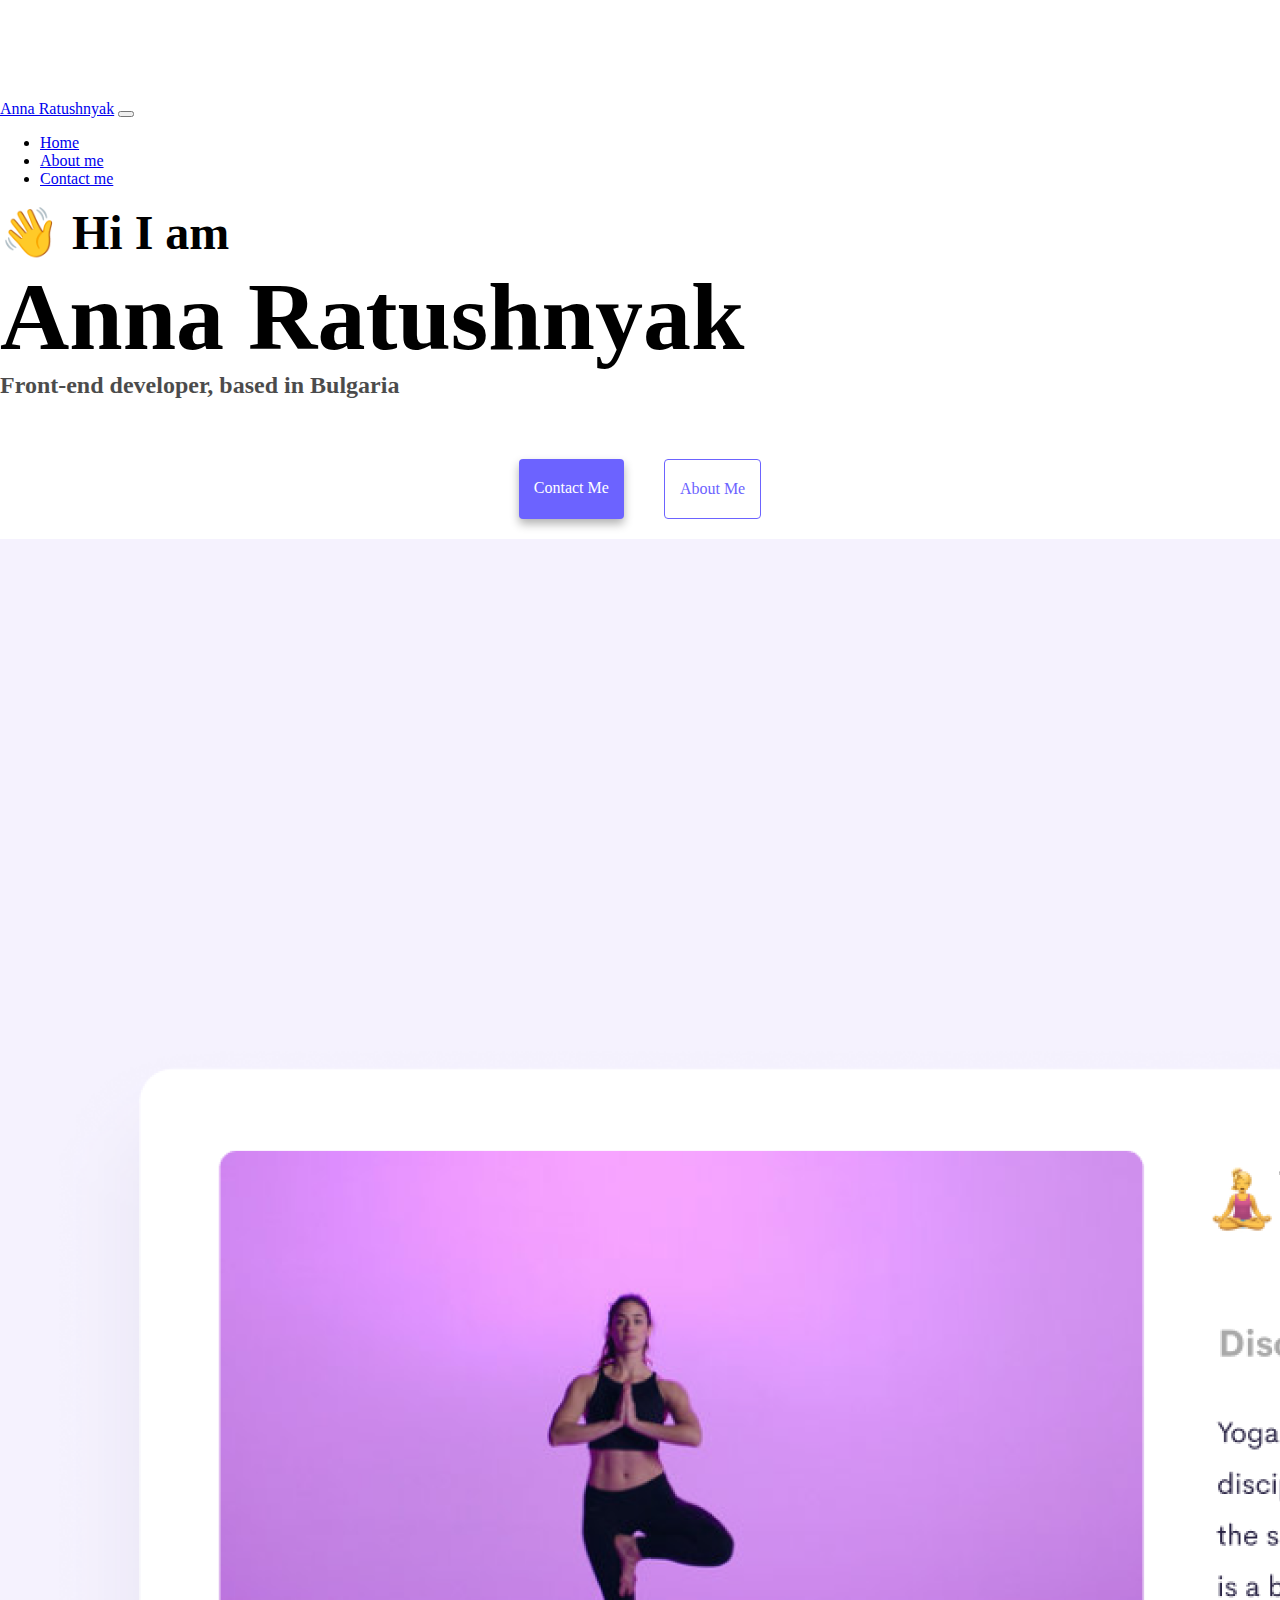
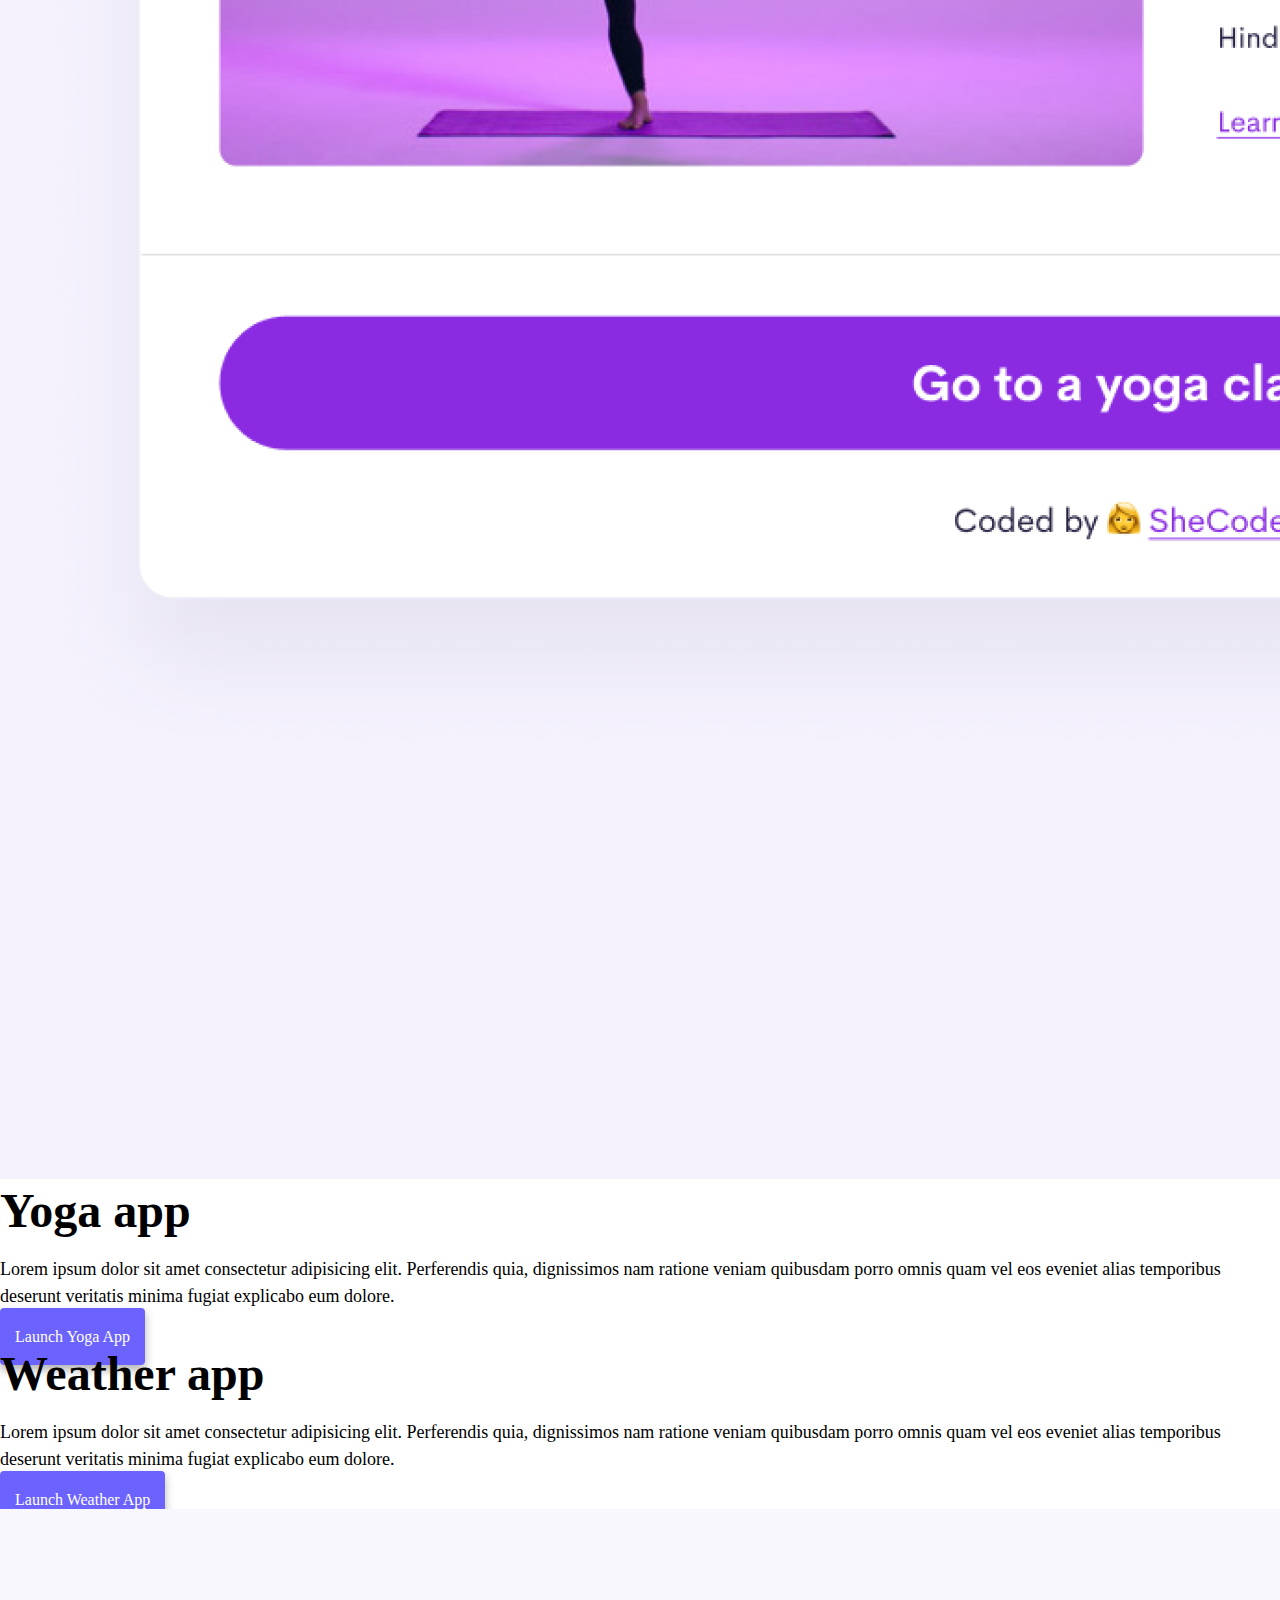
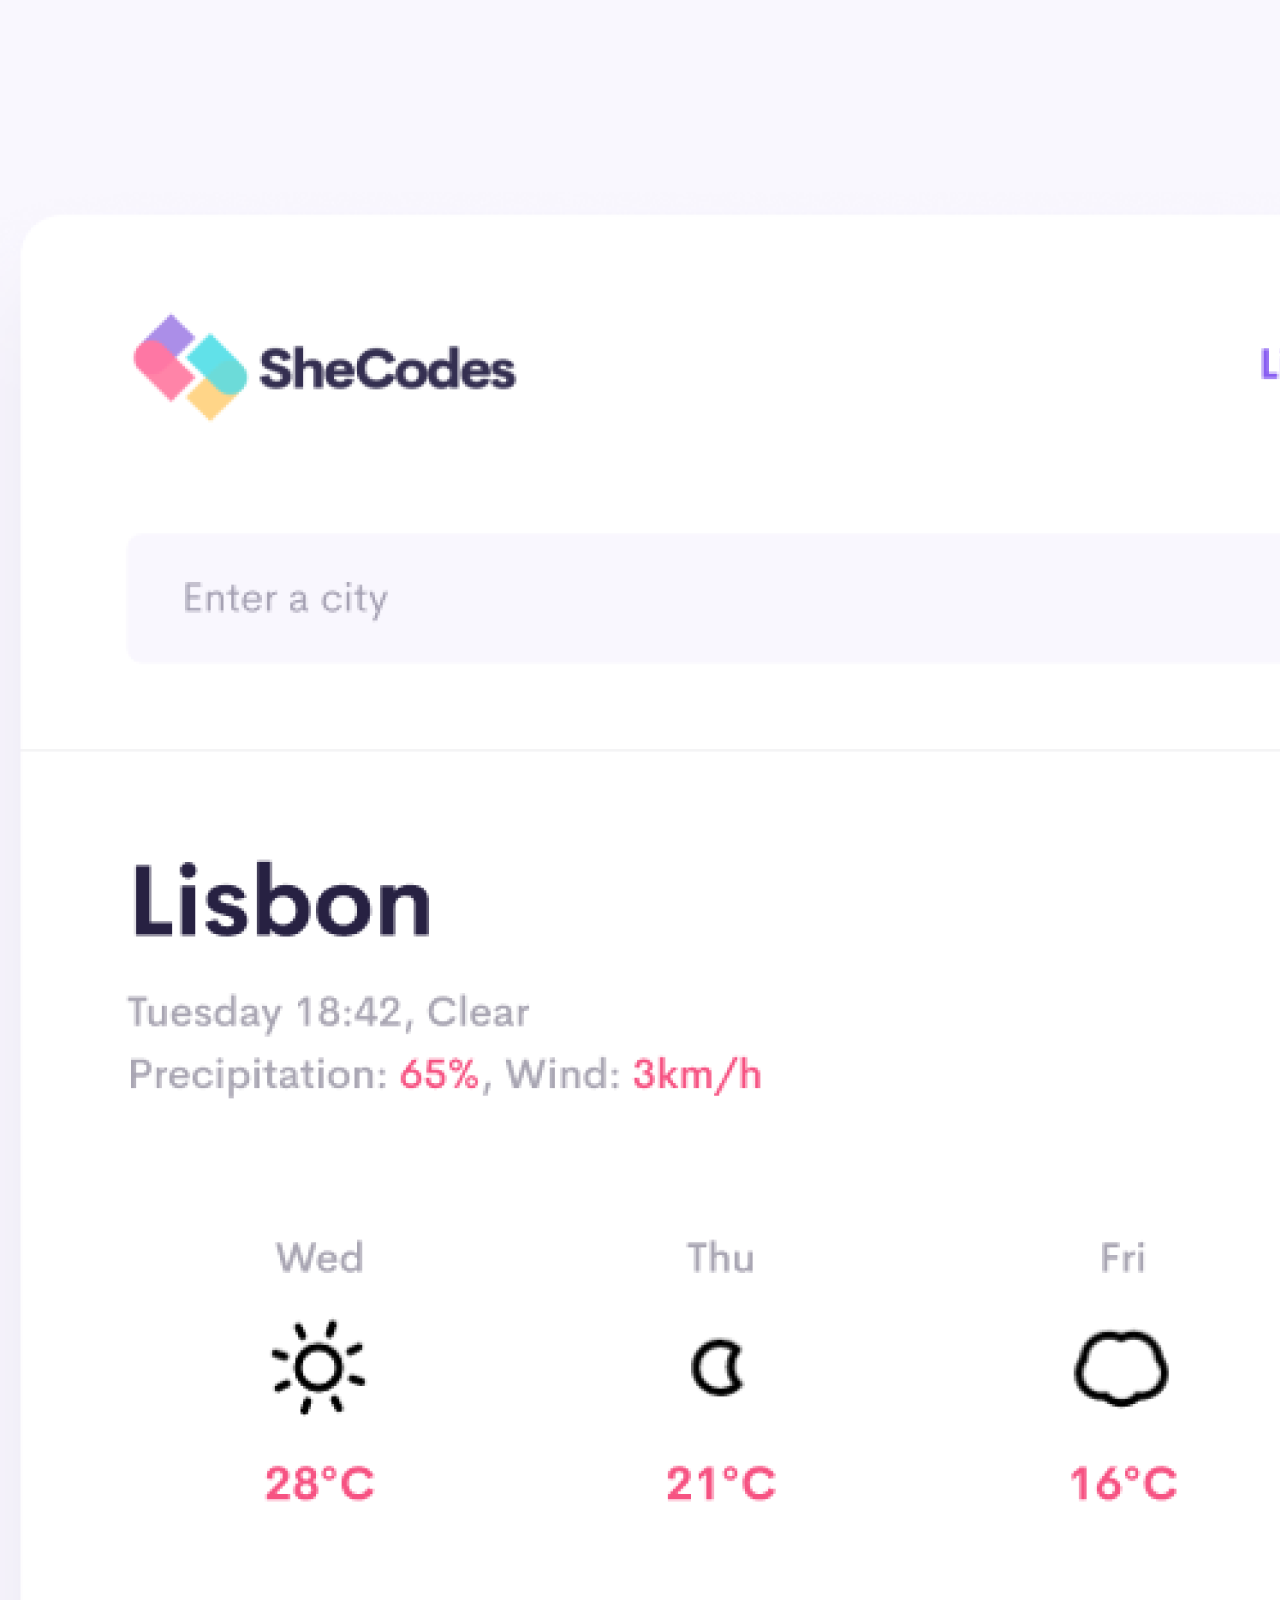
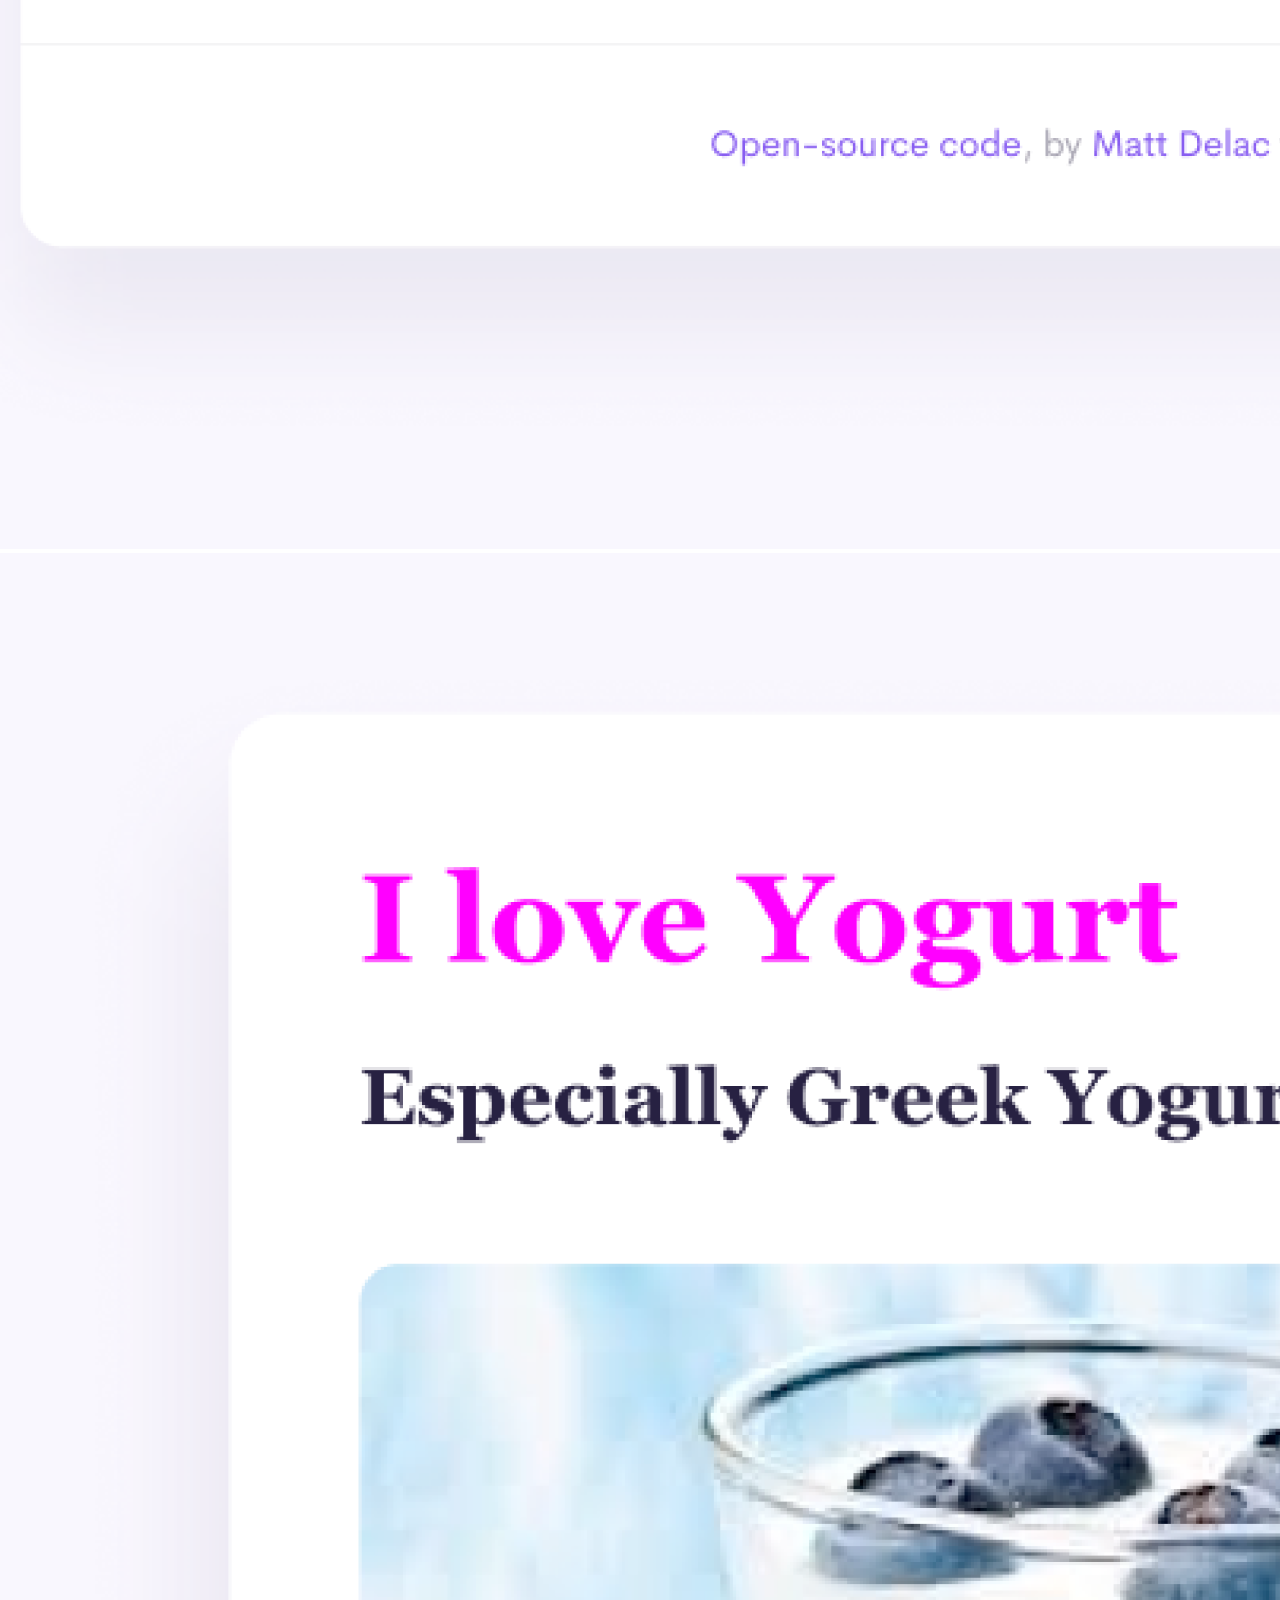
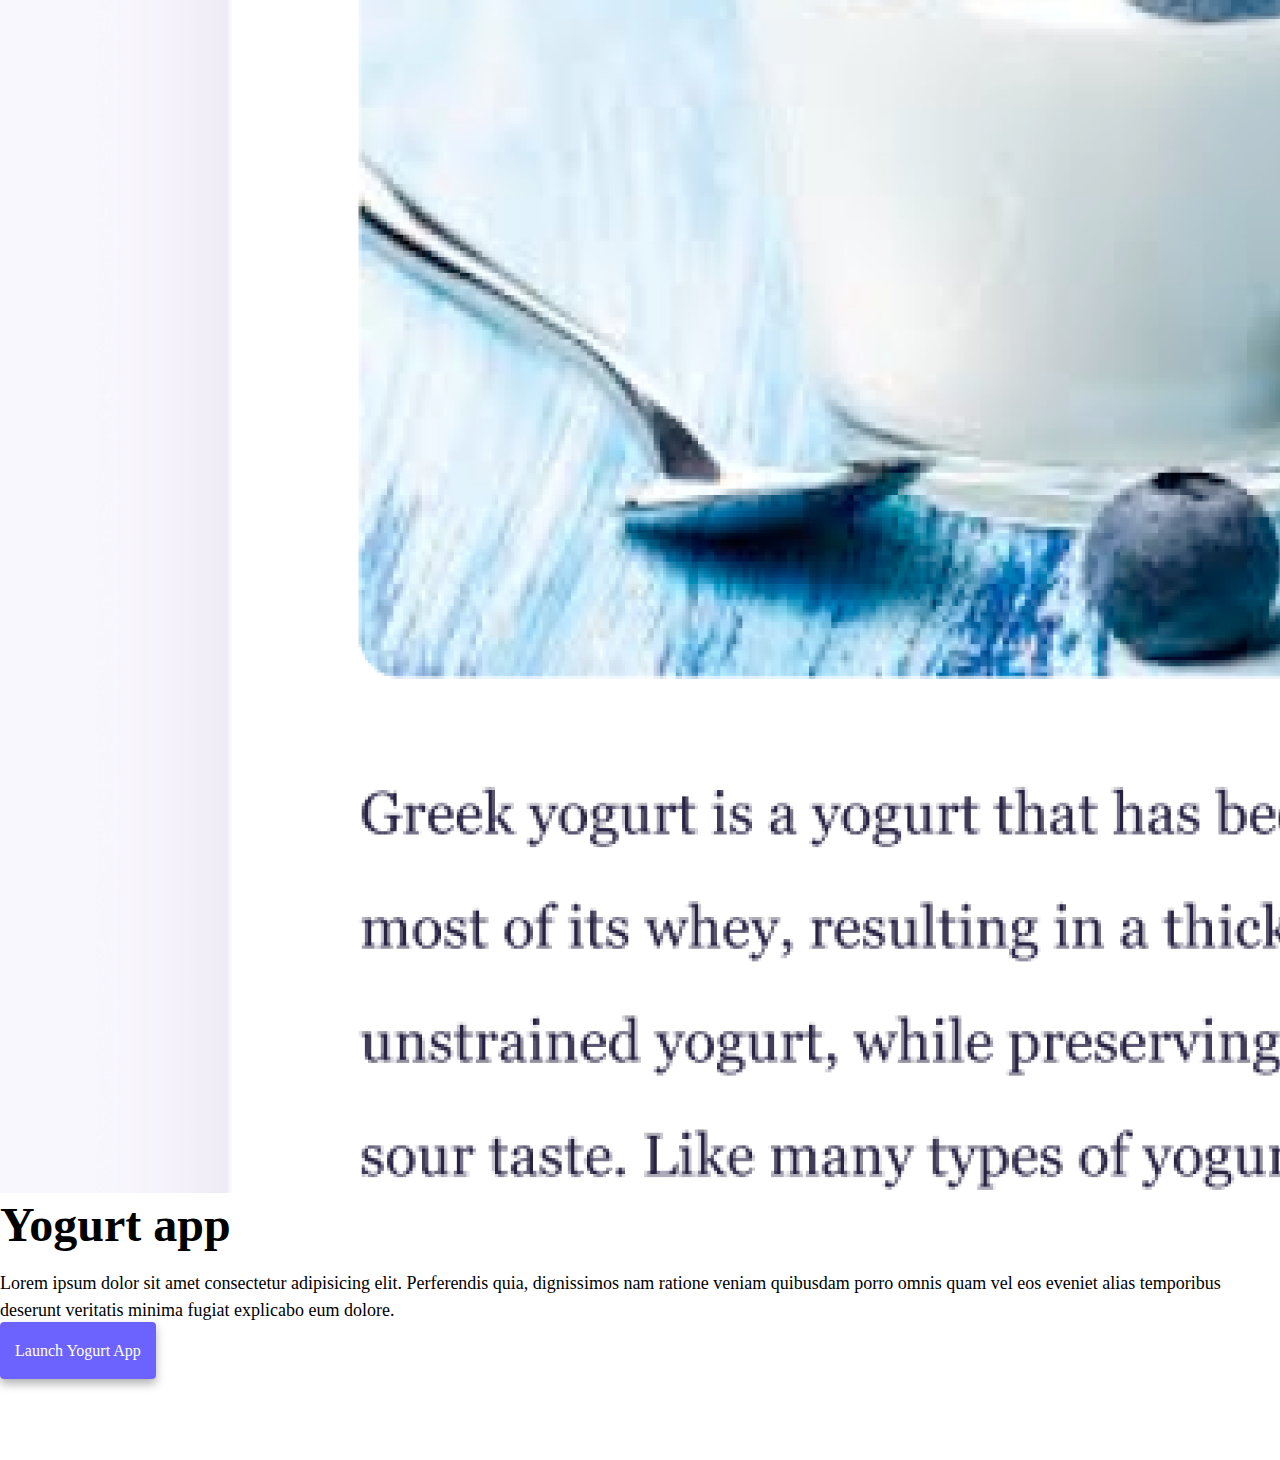
<file: index.html>
<!DOCTYPE html>
<html lang="en">
  <head>
    <meta charset="UTF-8" />
    <meta http-equiv="X-UA-Compatible" content="IE=edge" />
    <meta
      name="description"
      content="Anna Ratushnyak is a front-end developer from Ukraine, check out her projects and contact with her for job inquiries"
    />
    <meta name="viewport" content="width=device-width, initial-scale=1.0" />
    <title>Front-end developer - Anna Ratushnyak</title>
    <link
      href="https://cdn.jsdelivr.net/npm/bootstrap@5.0.0-beta2/dist/css/bootstrap.min.css"
      rel="stylesheet"
      integrity="sha384-BmbxuPwQa2lc/FVzBcNJ7UAyJxM6wuqIj61tLrc4wSX0szH/Ev+nYRRuWlolflfl"
      crossorigin="anonymous"
    />
    <script
      src="https://cdn.jsdelivr.net/npm/bootstrap@5.0.0-beta2/dist/js/bootstrap.bundle.min.js"
      integrity="sha384-b5kHyXgcpbZJO/tY9Ul7kGkf1S0CWuKcCD38l8YkeH8z8QjE0GmW1gYU5S9FOnJ0"
      crossorigin="anonymous"
    ></script>
    <link rel="stylesheet" href="style.css" />
  </head>
  <body>
    <nav class="navbar navbar-expand-lg navbar-light bg-light fixed-top">
      <div class="container">
        <a class="navbar-brand" href="index.html">Anna Ratushnyak</a>
        <button
          class="navbar-toggler"
          type="button"
          data-bs-toggle="collapse"
          data-bs-target="#navbarNav"
          aria-controls="navbarNav"
          aria-expanded="false"
          aria-label="Toggle navigation"
        >
          <span class="navbar-toggler-icon"></span>
        </button>
        <div class="collapse navbar-collapse" id="navbarNav">
          <ul class="navbar-nav">
            <li class="nav-item">
              <a
                class="nav-link active"
                aria-current="page"
                href="index.html"
                title="Homepage"
                >Home</a
              >
            </li>
            <li class="nav-item">
              <a
                class="nav-link"
                href="about.html"
                title="About Anna Ratushnyak"
                >About me</a
              >
            </li>
            <li class="nav-item">
              <a class="nav-link" href="about.html#contact">Contact me</a>
            </li>
          </ul>
        </div>
      </div>
    </nav>
    <h2 class="text-center">👋 Hi I am</h2>
    <h1 class="text-center">Anna Ratushnyak</h1>
    <h3 class="text-center">Front-end developer, based in Bulgaria</h3>
    <div class="navigation-links mb-5">
      <a
        href="about.html#contact"
        class="primary-link"
        title="Contact Anna Ratushnyak"
        >Contact me</a
      >
      <a href="about.html" class="secondary-link" title="About Anna Ratushnyak"
        >About me</a
      >
    </div>
    <div class="container">
      <div class="row">
        <div class="col-sm-6">
          <img
            src="images/yoga.png"
            class="img-fluid rounded d-none d-sm-block"
            alt="Yoga project"
          />
        </div>
        <div class="col-sm-6">
          <h2 class="mb-3">Yoga app</h2>
          <p>
            Lorem ipsum dolor sit amet consectetur adipisicing elit. Perferendis
            quia, dignissimos nam ratione veniam quibusdam porro omnis quam vel
            eos eveniet alias temporibus deserunt veritatis minima fugiat
            explicabo eum dolore.
          </p>
          <div class="mt-5">
            <a href="#" class="primary-link project-link" title="Yoga project"
              >Launch Yoga App</a
            >
          </div>
        </div>
      </div>
      <div class="row mt-5">
        <div class="col-sm-6">
          <h2 class="mb-3">Weather app</h2>
          <p>
            Lorem ipsum dolor sit amet consectetur adipisicing elit. Perferendis
            quia, dignissimos nam ratione veniam quibusdam porro omnis quam vel
            eos eveniet alias temporibus deserunt veritatis minima fugiat
            explicabo eum dolore.
          </p>
          <div class="mt-5">
            <a
              href="#"
              class="primary-link project-link"
              title="Weather project"
              >Launch Weather App</a
            >
          </div>
        </div>
        <div class="col-sm-6">
          <img
            src="images/weather.png"
            class="img-fluid rounded d-none d-sm-block"
            alt="Weather project"
          />
        </div>
      </div>
      <div class="row mt-5">
        <div class="col-sm-6">
          <img
            src="images/yogurt.png"
            class="img-fluid rounded d-none d-sm-block"
            alt="Yogurt project"
          />
        </div>
        <div class="col-sm-6">
          <h2 class="mb-3">Yogurt app</h2>
          <p>
            Lorem ipsum dolor sit amet consectetur adipisicing elit. Perferendis
            quia, dignissimos nam ratione veniam quibusdam porro omnis quam vel
            eos eveniet alias temporibus deserunt veritatis minima fugiat
            explicabo eum dolore.
          </p>
          <div class="mt-5">
            <a href="#" class="primary-link project-link" title="Yogurt project"
              >Launch Yogurt App</a
            >
          </div>
        </div>
      </div>
    </div>
  </body>
</html>
</file>
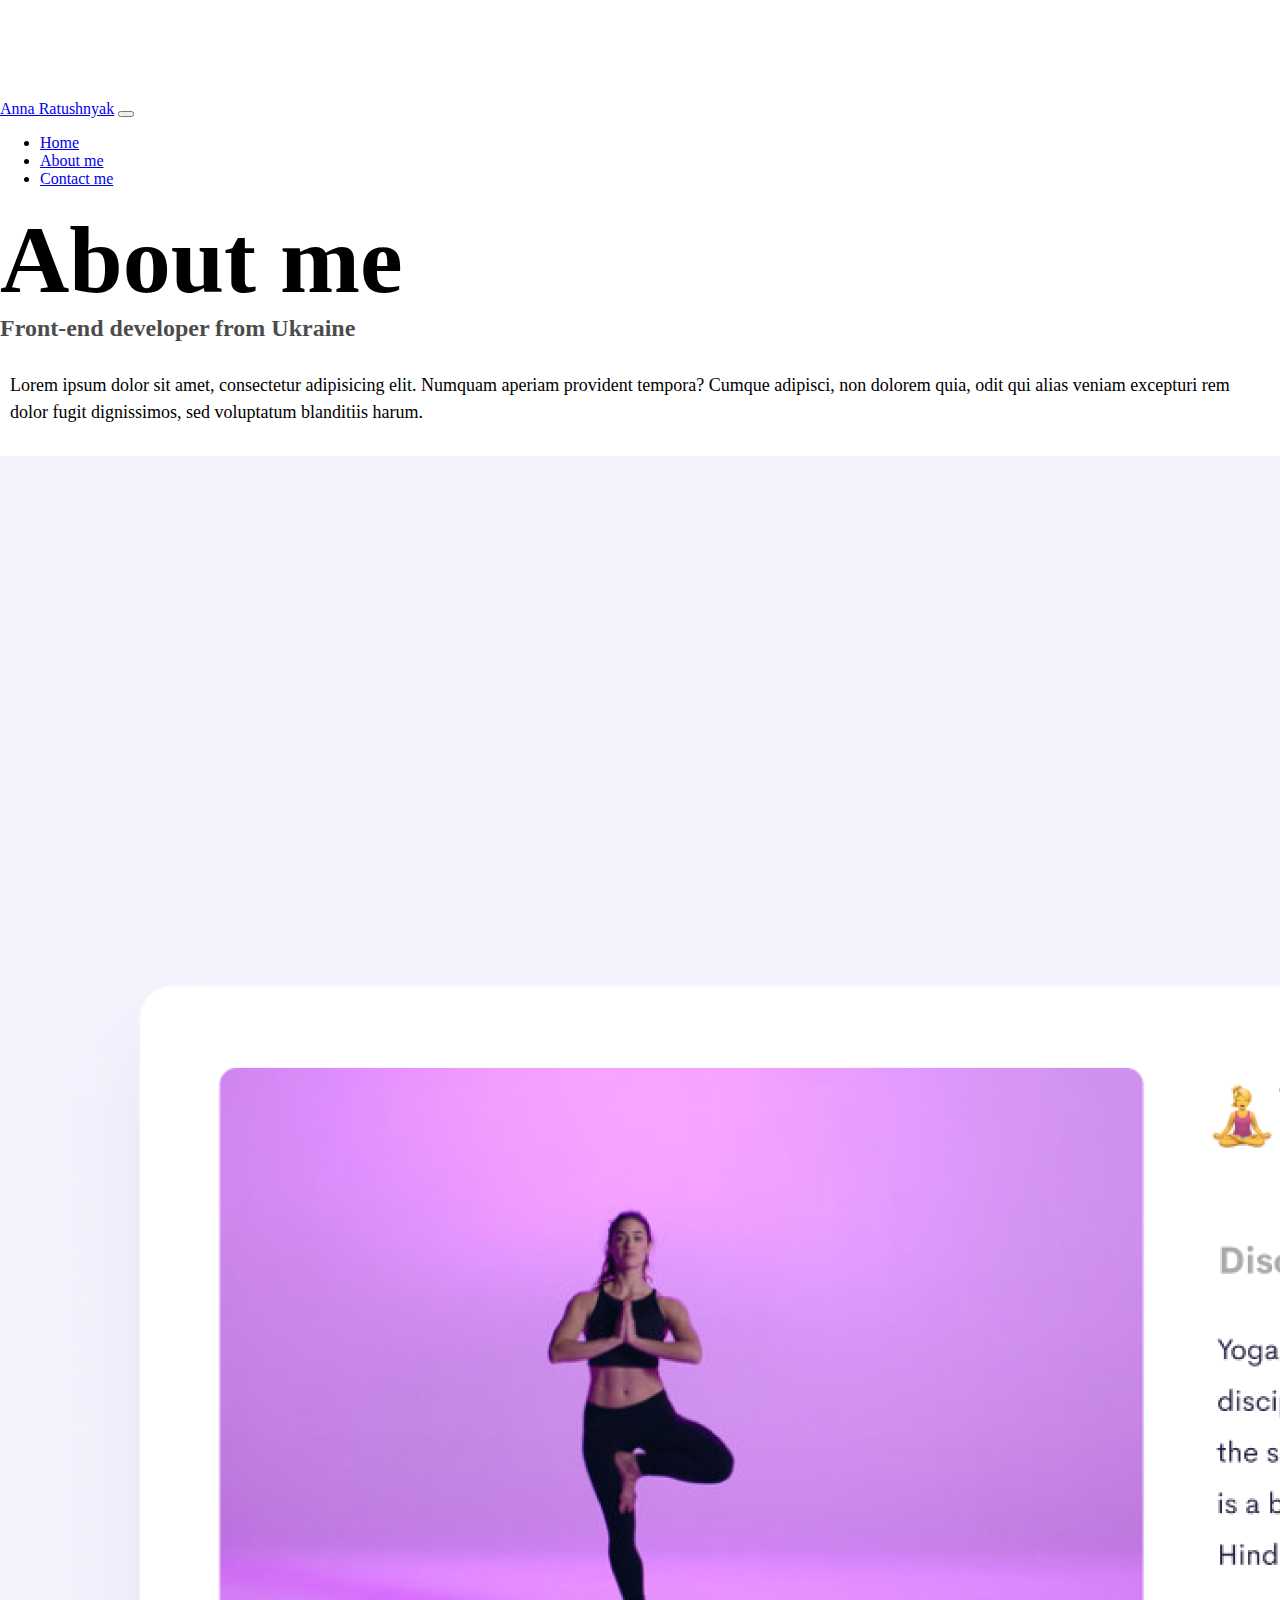
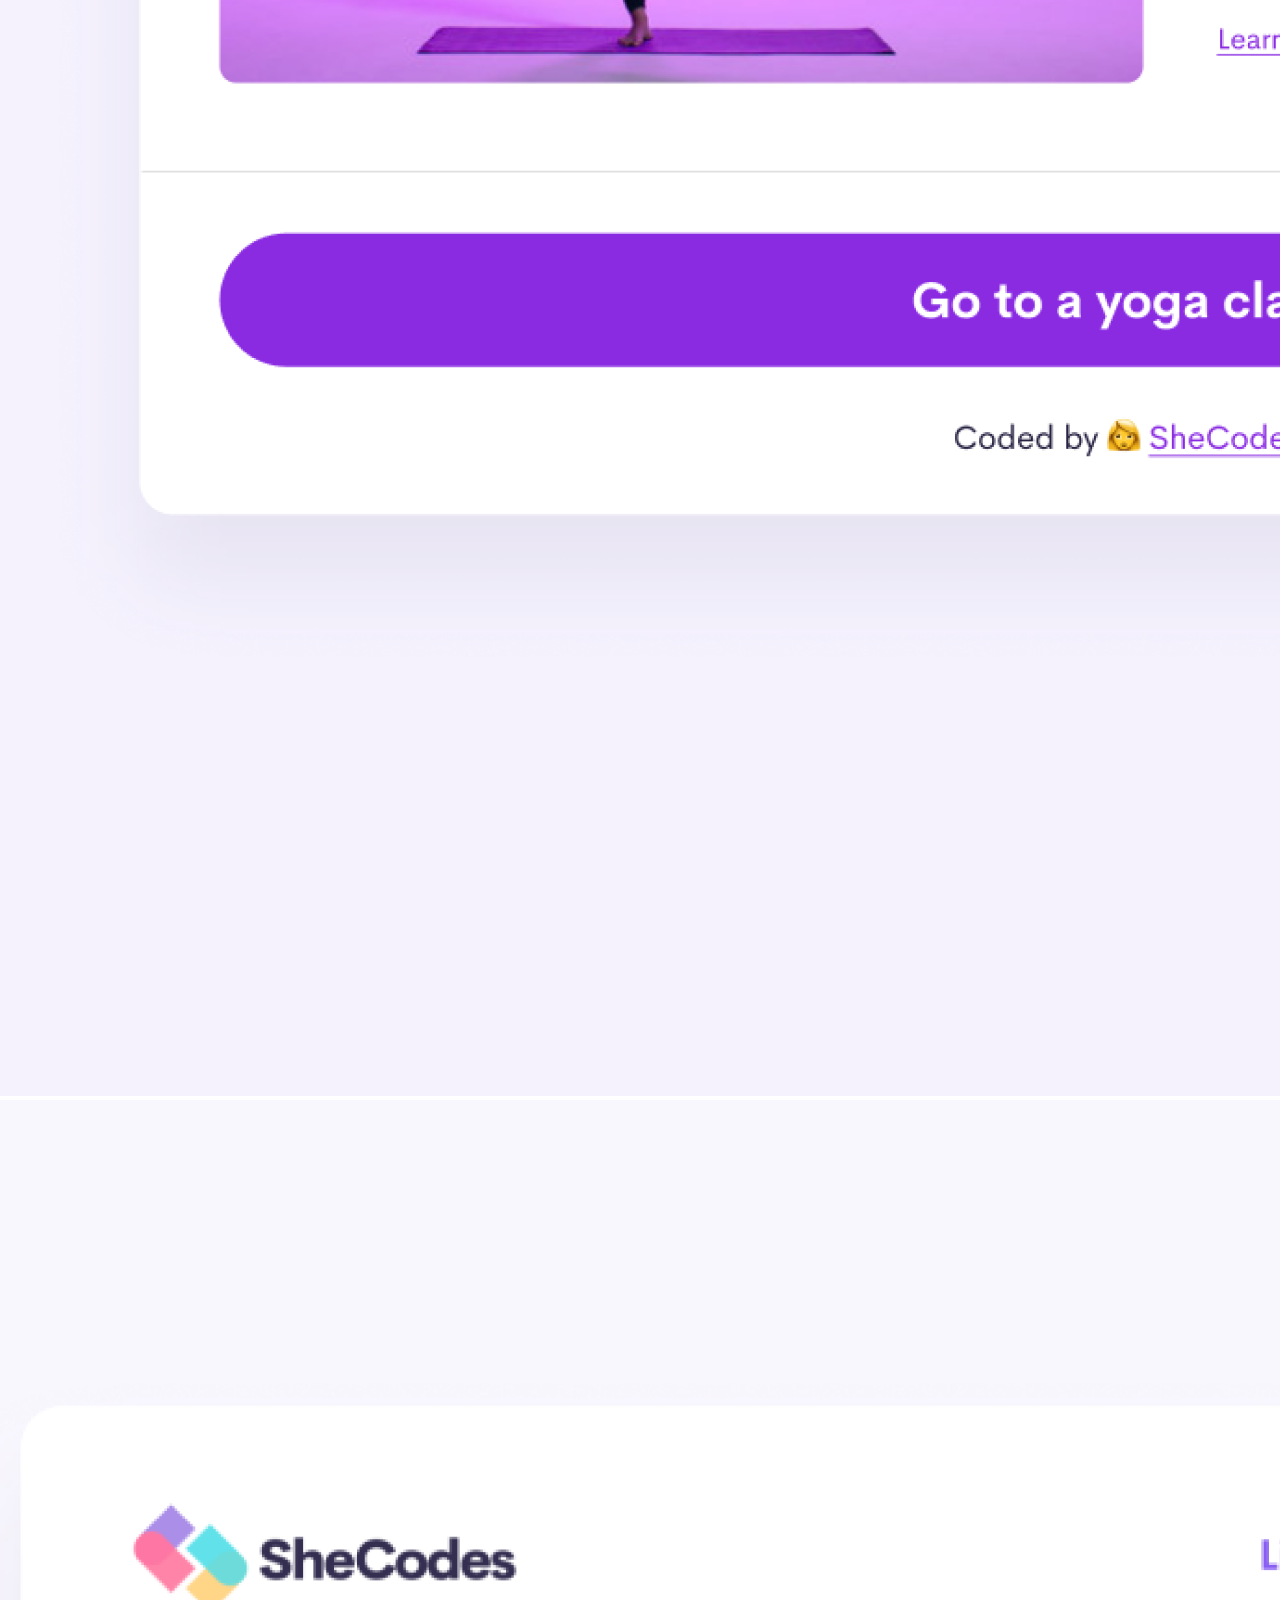
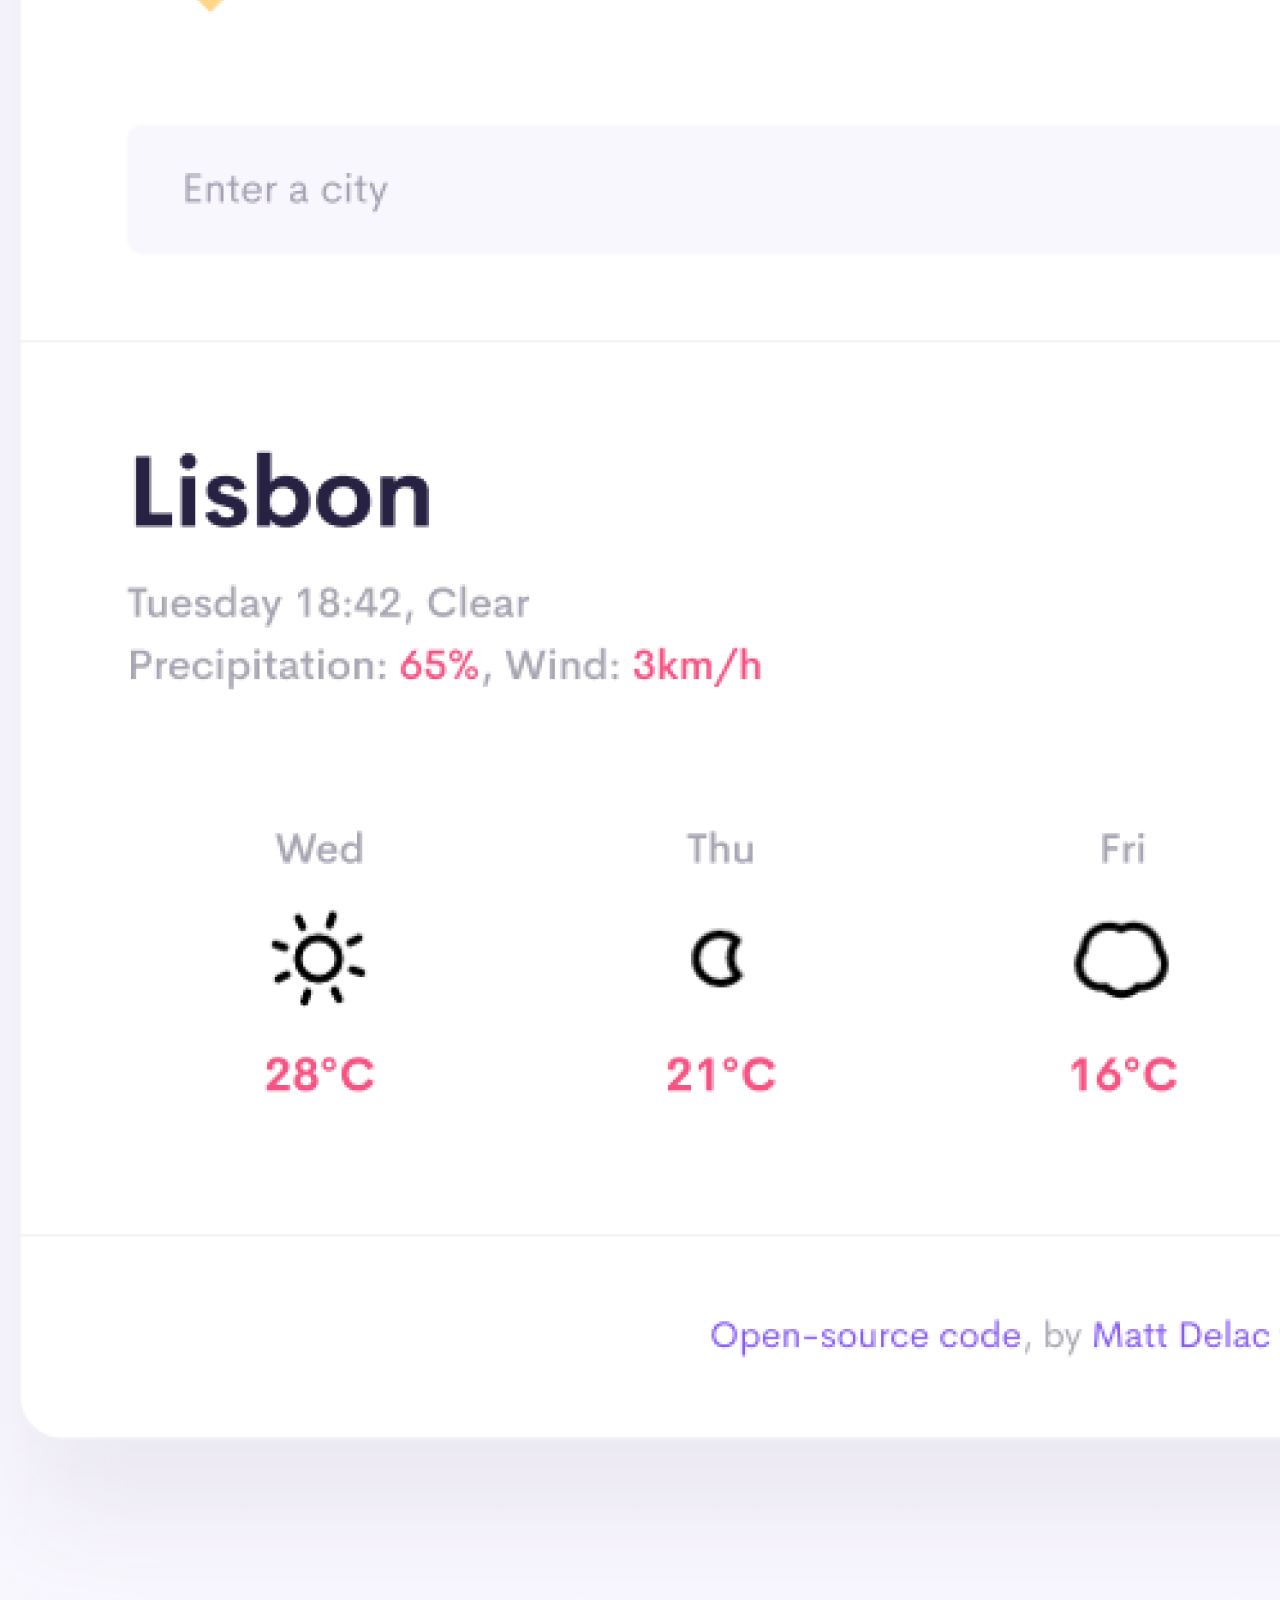
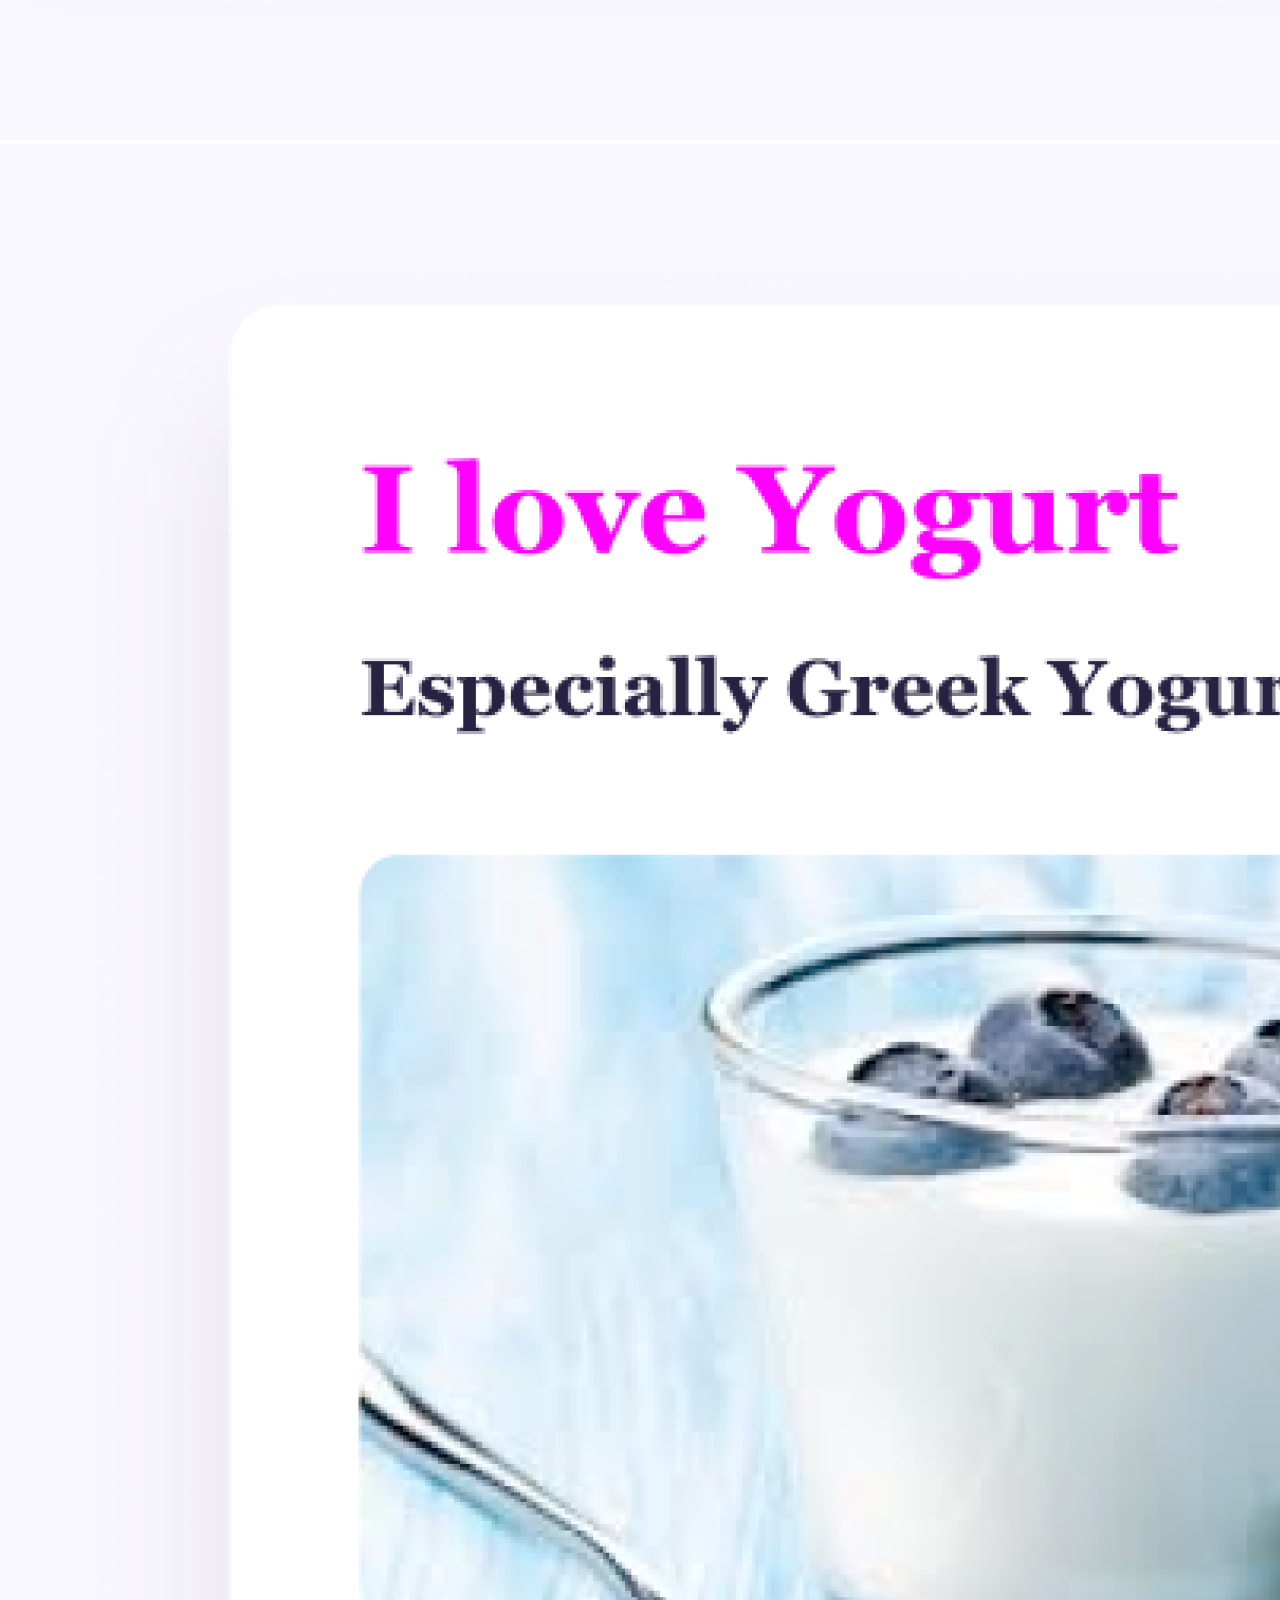
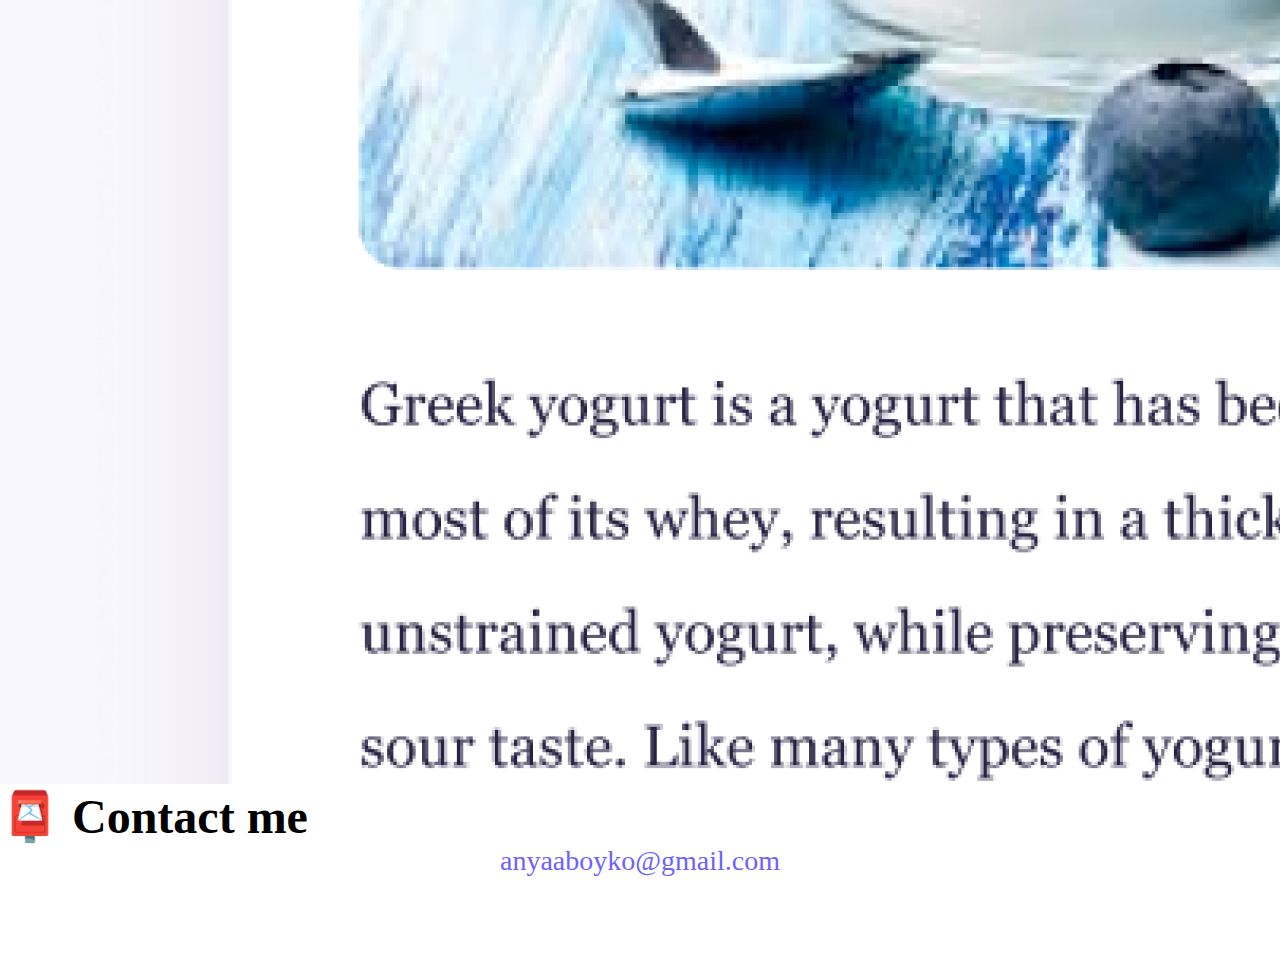
<file: about.html>
<!DOCTYPE html>
<html lang="en">
  <head>
    <meta charset="UTF-8" />
    <meta http-equiv="X-UA-Compatible" content="IE=edge" />
    <meta
      name="description"
      content="About Anna Ratushnyak, a front-end developer based in Europe"
    />
    <meta name="viewport" content="width=device-width, initial-scale=1.0" />
    <link
      href="https://cdn.jsdelivr.net/npm/bootstrap@5.0.0-beta2/dist/css/bootstrap.min.css"
      rel="stylesheet"
      integrity="sha384-BmbxuPwQa2lc/FVzBcNJ7UAyJxM6wuqIj61tLrc4wSX0szH/Ev+nYRRuWlolflfl"
      crossorigin="anonymous"
    />
    <script
      src="https://cdn.jsdelivr.net/npm/bootstrap@5.0.0-beta2/dist/js/bootstrap.bundle.min.js"
      integrity="sha384-b5kHyXgcpbZJO/tY9Ul7kGkf1S0CWuKcCD38l8YkeH8z8QjE0GmW1gYU5S9FOnJ0"
      crossorigin="anonymous"
    ></script>
    <link rel="stylesheet" href="style.css" />
    <title>About me - Anna Ratushnyak</title>
  </head>
  <body>
    <nav class="navbar navbar-expand-lg navbar-light bg-light fixed-top">
      <div class="container">
        <a class="navbar-brand" href="index.html">Anna Ratushnyak</a>
        <button
          class="navbar-toggler"
          type="button"
          data-bs-toggle="collapse"
          data-bs-target="#navbarNav"
          aria-controls="navbarNav"
          aria-expanded="false"
          aria-label="Toggle navigation"
        >
          <span class="navbar-toggler-icon"></span>
        </button>
        <div class="collapse navbar-collapse" id="navbarNav">
          <ul class="navbar-nav">
            <li class="nav-item">
              <a class="nav-link" aria-current="page" href="index.html">Home</a>
            </li>
            <li class="nav-item">
              <a class="nav-link active" href="about.html">About me</a>
            </li>
            <li class="nav-item">
              <a class="nav-link" href="about.html#contact">Contact me</a>
            </li>
          </ul>
        </div>
      </div>
    </nav>
    <h1 class="text-center">About me</h1>
    <h3 class="text-center">Front-end developer from Ukraine</h3>
    <div class="about-paragraphs text-center">
      <p>
        Lorem ipsum dolor sit amet, consectetur adipisicing elit. Numquam
        aperiam provident tempora? Cumque adipisci, non dolorem quia, odit qui
        alias veniam excepturi rem dolor fugit dignissimos, sed voluptatum
        blanditiis harum.
      </p>
    </div>
    <div class="container">
      <div class="row">
        <div class="col-sm-4">
          <img
            src="images/yoga.png"
            class="img-fluid p-2 mb-5 shadow rounded"
            alt="Yoga project"
          />
        </div>
        <div class="col-sm-4">
          <img
            src="images/weather.png"
            class="img-fluid p-2 mb-4 shadow rounded"
            alt="Weather project"
          />
        </div>
        <div class="col-sm-4">
          <img
            src="images/yogurt.png"
            class="img-fluid p-2 mb-4 shadow rounded"
            alt="Yogurt project"
          />
        </div>
      </div>
    </div>
    <div id="contact" class="mt-5">
      <h2 class="text-center">📮 Contact me</h2>
      <a
        href="mailto:anyaaboyko@gmail.com"
        class="email-link"
        title="mail to Anna Ratushnyak"
      >
        anyaaboyko@gmail.com
      </a>
    </div>
  </body>
</html>
</file>
<file: style.css>
:root {
  --primary-color: #6c63ff;
  --secondary-color: #f5f2fe;
  --box-shadow: 0 5px 10px rgba(0, 0, 0, 0.3);
}

body {
  margin: 100px 0;
}

h1,
h2,
h3 {
  margin: 0;
}

h1 {
  font-size: 96px;
}

h2 {
  font-size: 48px;
}

h3 {
  font-size: 24px;
  opacity: 0.7;
}

p {
  font-size: 18px;
  line-height: 1.5;
}

.navigation-links {
  display: flex;
  margin-top: 40px;
  justify-content: center;
}

.navigation-links a {
  margin: 20px;
}

.primary-link {
  border-radius: 4px;
  padding: 20px 15px;
  text-decoration: none;
  text-transform: capitalize;
  background: var(--primary-color);
  box-shadow: var(--box-shadow);
  color: white;
}
.primary-link:hover {
  color: white;
}
.secondary-link {
  border-radius: 4px;
  padding: 20px 15px;
  text-decoration: none;
  text-transform: capitalize;
  color: var(--primary-color);
  border: 1px solid var(--primary-color);
}

.homepage-link {
  color: var(--primary-color);
  text-align: center;
  display: block;
}

.about-paragraphs {
  margin: 30px 0;
}

.about-paragraphs p {
  margin: 10px;
}

.email-link {
  display: flex;
  justify-content: center;
  color: var(--primary-color);
  font-size: 28px;
  text-decoration: none;
}

.email-link:hover {
  text-decoration: underline;
}
@media (max-width: 576px) {
  h1 {
    font-size: 48px;
    line-height: 1.5;
  }
  h2 {
    font-size: 32px;
    text-align: center;
  }
  p {
    text-align: center;
  }
  .project-link {
    display: block;
    text-align: center;
    margin: 0 20px;
  }
}
</file>
